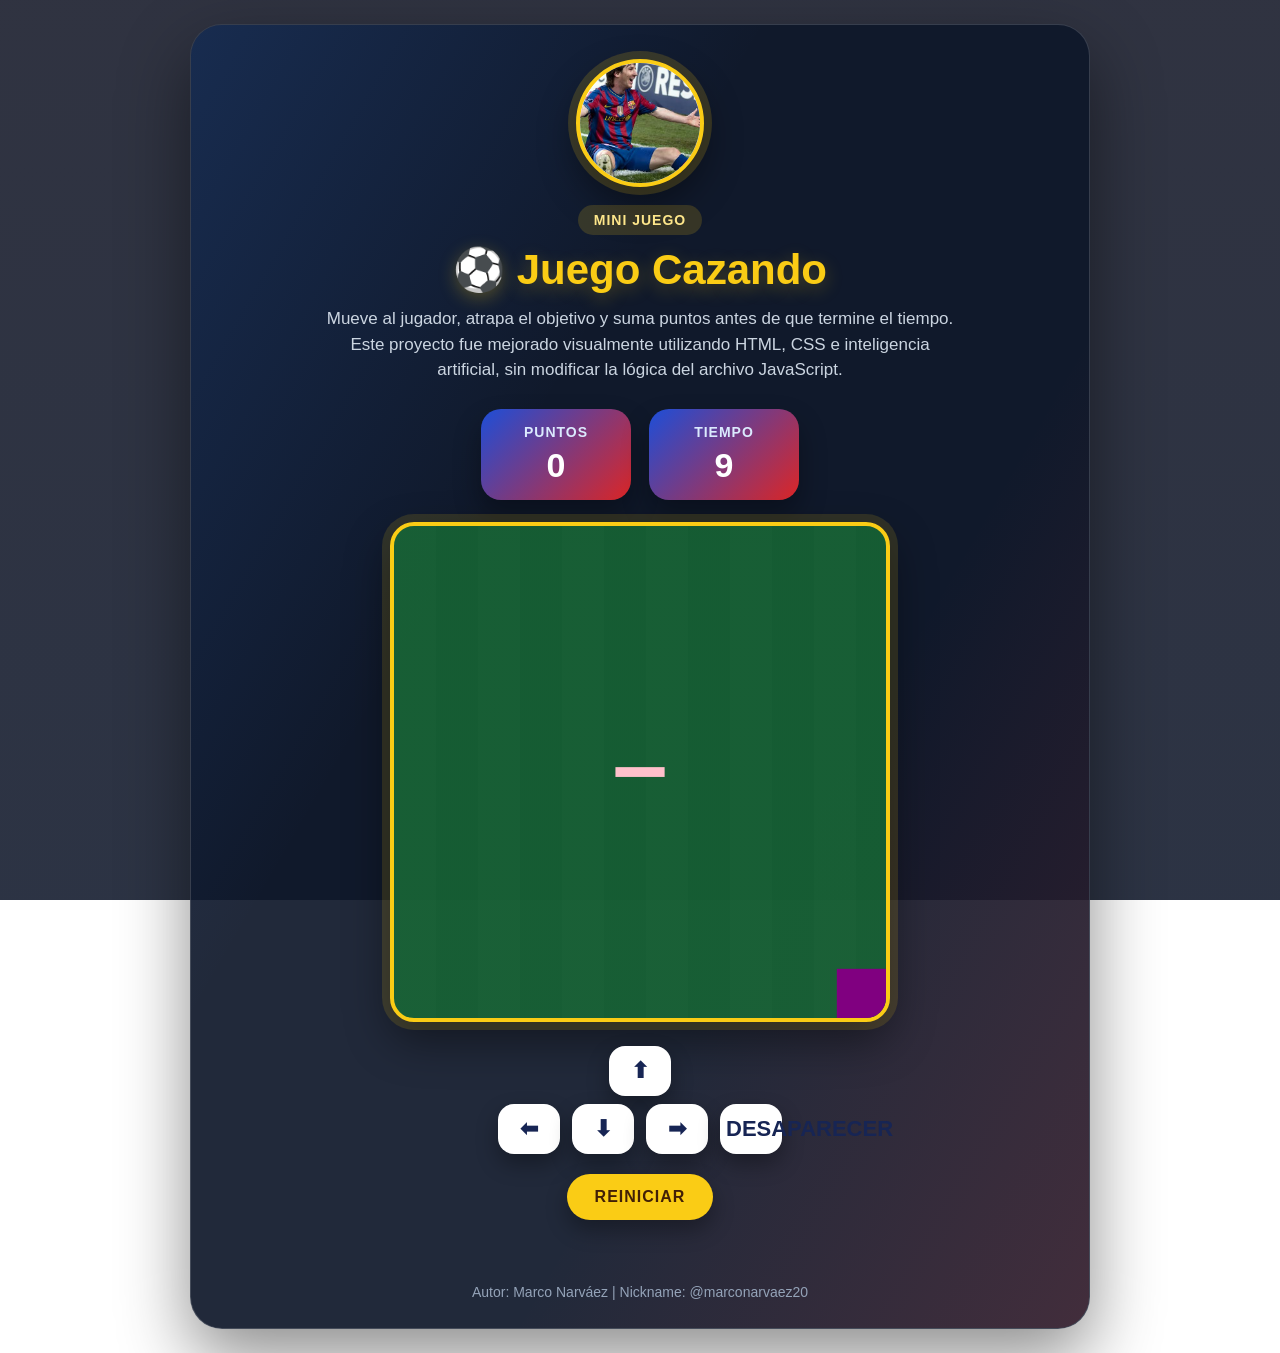
<file: index.html>
<!DOCTYPE html>
<html lang="es">
<head>
  <meta charset="UTF-8" />
  <meta name="viewport" content="width=device-width, initial-scale=1.0" />

  <title>Juego Cazando</title>
  <link rel="stylesheet" href="cazando.css" />
</head>

<body onload="iniciarJuego()">
  <main class="contenedor">

    <section class="tarjeta-juego">

      <div class="logo-juego">
        <img src="leo-messi.jpg" alt="Logo del juego" />
      </div>

      <header class="encabezado">
        <p class="etiqueta">Mini juego</p>

        <h1>⚽ Juego Cazando</h1>

        <p class="descripcion">
          Mueve al jugador, atrapa el objetivo y suma puntos antes de que termine el tiempo.
          Este proyecto fue mejorado visualmente utilizando HTML, CSS e inteligencia artificial,
          sin modificar la lógica del archivo JavaScript.
        </p>
      </header>

      <section class="panel">
        <div class="dato">
          <span class="dato-titulo">Puntos</span>
          <span id="puntos" class="dato-numero">0</span>
        </div>

        <div class="dato">
          <span class="dato-titulo">Tiempo</span>
          <span id="tiempo" class="dato-numero">10</span>
        </div>
      </section>

      <div class="canvas-contenedor">
        <canvas id="areaJuego" width="500" height="500"></canvas>
      </div>

      <section class="controles">
        <div class="fila-control">
          <button onclick="moverArriba()">⬆</button>
        </div>

        <div class="fila-control">
          <button onclick="moverIzquierda()">⬅</button>
          <button onclick="moverAbajo()">⬇</button>
          <button onclick="moverDerecha()">➡</button>
          <button onclick="desparecerPersonaje()">DESAPARECER</button>
        </div>

        <button class="boton-reiniciar" onclick="reiniciarJuego()">REINICIAR</button>
      </section>

      <p id="mensaje"></p>

      <p class="autor">
        Autor: Marco Narváez | Nickname: @marconarvaez20
      </p>

    </section>

  </main>

  <script src="utilitario.js"></script>
  <script src="cazando.js"></script>
</body>
</html>
</file>
<file: cazando.css>
* {
  box-sizing: border-box;
}

body {
  margin: 0;
  min-height: 100vh;
  font-family: Arial, Helvetica, sans-serif;
  color: #ffffff;

  background-image:
    linear-gradient(rgba(2, 6, 23, 0.82), rgba(15, 23, 42, 0.88)),
    url("https://images.unsplash.com/photo-1511512578047-dfb367046420?auto=format&fit=crop&w=1600&q=80");

  background-size: cover;
  background-position: center;
  background-attachment: fixed;

  display: flex;
  justify-content: center;
  align-items: center;
  padding: 24px;
}

.contenedor {
  width: 100%;
  max-width: 900px;
}

.tarjeta-juego {
  position: relative;
  overflow: hidden;
  text-align: center;
  padding: 34px 28px 28px;
  border-radius: 32px;
  background: rgba(15, 23, 42, 0.92);
  border: 1px solid rgba(255, 255, 255, 0.16);
  box-shadow: 0 28px 70px rgba(0, 0, 0, 0.45);
}

.tarjeta-juego::before {
  content: "";
  position: absolute;
  inset: 0;
  background:
    linear-gradient(120deg, rgba(59, 130, 246, 0.18), transparent 35%),
    linear-gradient(300deg, rgba(239, 68, 68, 0.16), transparent 35%);
  pointer-events: none;
}

.logo-juego {
  position: relative;
  z-index: 1;
  width: 128px;
  height: 128px;
  margin: 0 auto 18px;
  border-radius: 50%;
  overflow: hidden;
  border: 4px solid #facc15;
  background-color: #ffffff;
  box-shadow:
    0 0 0 8px rgba(250, 204, 21, 0.16),
    0 16px 38px rgba(0, 0, 0, 0.45);
}

.logo-juego img {
  width: 100%;
  height: 100%;
  display: block;
  object-fit: cover;
  object-position: center;
  transform: scale(1.22);
}

.encabezado {
  position: relative;
  z-index: 1;
}

.etiqueta {
  display: inline-block;
  margin: 0 0 10px;
  padding: 7px 16px;
  border-radius: 999px;
  background: rgba(250, 204, 21, 0.16);
  color: #fde68a;
  font-size: 14px;
  font-weight: bold;
  letter-spacing: 1px;
  text-transform: uppercase;
}

h1 {
  margin: 0;
  font-size: 42px;
  color: #facc15;
  text-shadow: 0 5px 18px rgba(250, 204, 21, 0.28);
}

.descripcion {
  max-width: 640px;
  margin: 12px auto 0;
  color: #cbd5e1;
  font-size: 17px;
  line-height: 1.5;
}

.panel {
  position: relative;
  z-index: 1;
  display: flex;
  justify-content: center;
  gap: 18px;
  margin: 26px 0 22px;
  flex-wrap: wrap;
}

.dato {
  min-width: 150px;
  padding: 15px 24px;
  border-radius: 20px;
  background: linear-gradient(135deg, #1d4ed8, #dc2626);
  box-shadow: 0 14px 28px rgba(0, 0, 0, 0.32);
}

.dato-titulo {
  display: block;
  margin-bottom: 6px;
  color: #dbeafe;
  font-size: 14px;
  font-weight: bold;
  letter-spacing: 1px;
  text-transform: uppercase;
}

.dato-numero {
  display: block;
  color: #ffffff;
  font-size: 34px;
  font-weight: bold;
}

.canvas-contenedor {
  position: relative;
  z-index: 1;
  display: flex;
  justify-content: center;
  margin: 22px 0 24px;
}

canvas {
  width: 100%;
  max-width: 500px;
  height: auto;
  display: block;
  background:
    linear-gradient(rgba(22, 101, 52, 0.88), rgba(22, 101, 52, 0.88)),
    repeating-linear-gradient(
      90deg,
      rgba(255, 255, 255, 0.08) 0,
      rgba(255, 255, 255, 0.08) 42px,
      transparent 42px,
      transparent 84px
    );
  border: 4px solid #facc15;
  border-radius: 24px;
  box-shadow:
    0 0 0 8px rgba(250, 204, 21, 0.13),
    0 18px 45px rgba(0, 0, 0, 0.45);
}

.controles {
  position: relative;
  z-index: 1;
  margin-top: 18px;
}

.fila-control {
  display: flex;
  justify-content: center;
  gap: 12px;
  margin: 8px 0;
}

button {
  width: 62px;
  height: 50px;
  border: none;
  border-radius: 16px;
  background: #ffffff;
  color: #172554;
  font-size: 22px;
  font-weight: bold;
  cursor: pointer;
  box-shadow: 0 10px 22px rgba(0, 0, 0, 0.32);
  transition: transform 0.2s ease, box-shadow 0.2s ease, background-color 0.2s ease;
}

button:hover {
  transform: translateY(-3px);
  background-color: #dbeafe;
  box-shadow: 0 14px 30px rgba(0, 0, 0, 0.38);
}

button:active {
  transform: translateY(0);
}

.boton-reiniciar {
  width: auto;
  height: auto;
  margin-top: 12px;
  padding: 14px 28px;
  border-radius: 999px;
  background: #facc15;
  color: #422006;
  font-size: 16px;
  letter-spacing: 1px;
}

.boton-reiniciar:hover {
  background: #fde047;
}

#mensaje {
  position: relative;
  z-index: 1;
  min-height: 28px;
  margin: 18px 0 0;
  color: #fca5a5;
  font-size: 21px;
  font-weight: bold;
  text-shadow: 0 4px 14px rgba(0, 0, 0, 0.4);
}

.autor {
  position: relative;
  z-index: 1;
  margin: 18px 0 0;
  color: #94a3b8;
  font-size: 14px;
}

@media (max-width: 640px) {
  body {
    padding: 16px;
    background-attachment: scroll;
  }

  .tarjeta-juego {
    padding: 28px 18px 22px;
    border-radius: 24px;
  }

  .logo-juego {
    width: 104px;
    height: 104px;
  }

  h1 {
    font-size: 32px;
  }

  .descripcion {
    font-size: 15px;
  }

  .dato {
    min-width: 125px;
    padding: 13px 18px;
  }

  .dato-numero {
    font-size: 30px;
  }

  button {
    width: 58px;
    height: 48px;
  }

  .boton-reiniciar {
    width: 100%;
    max-width: 250px;
  }
}
</file>
